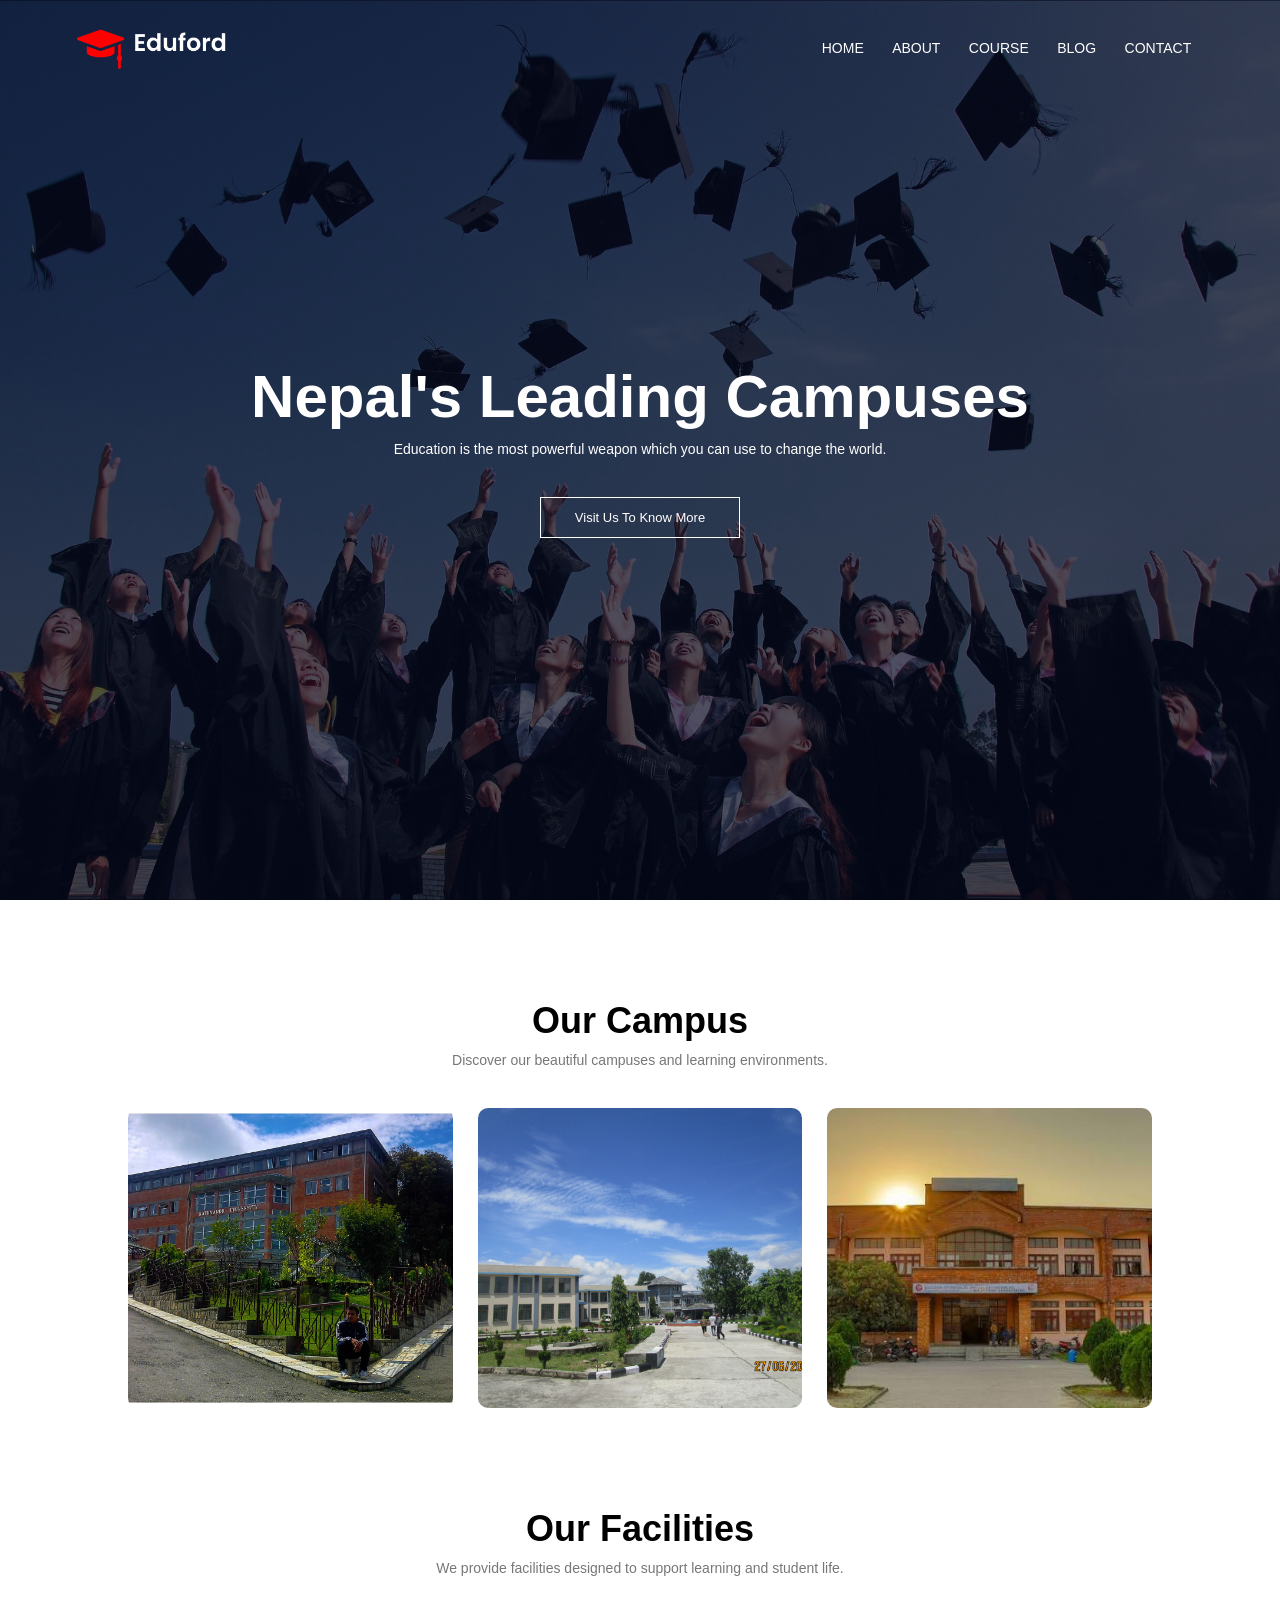
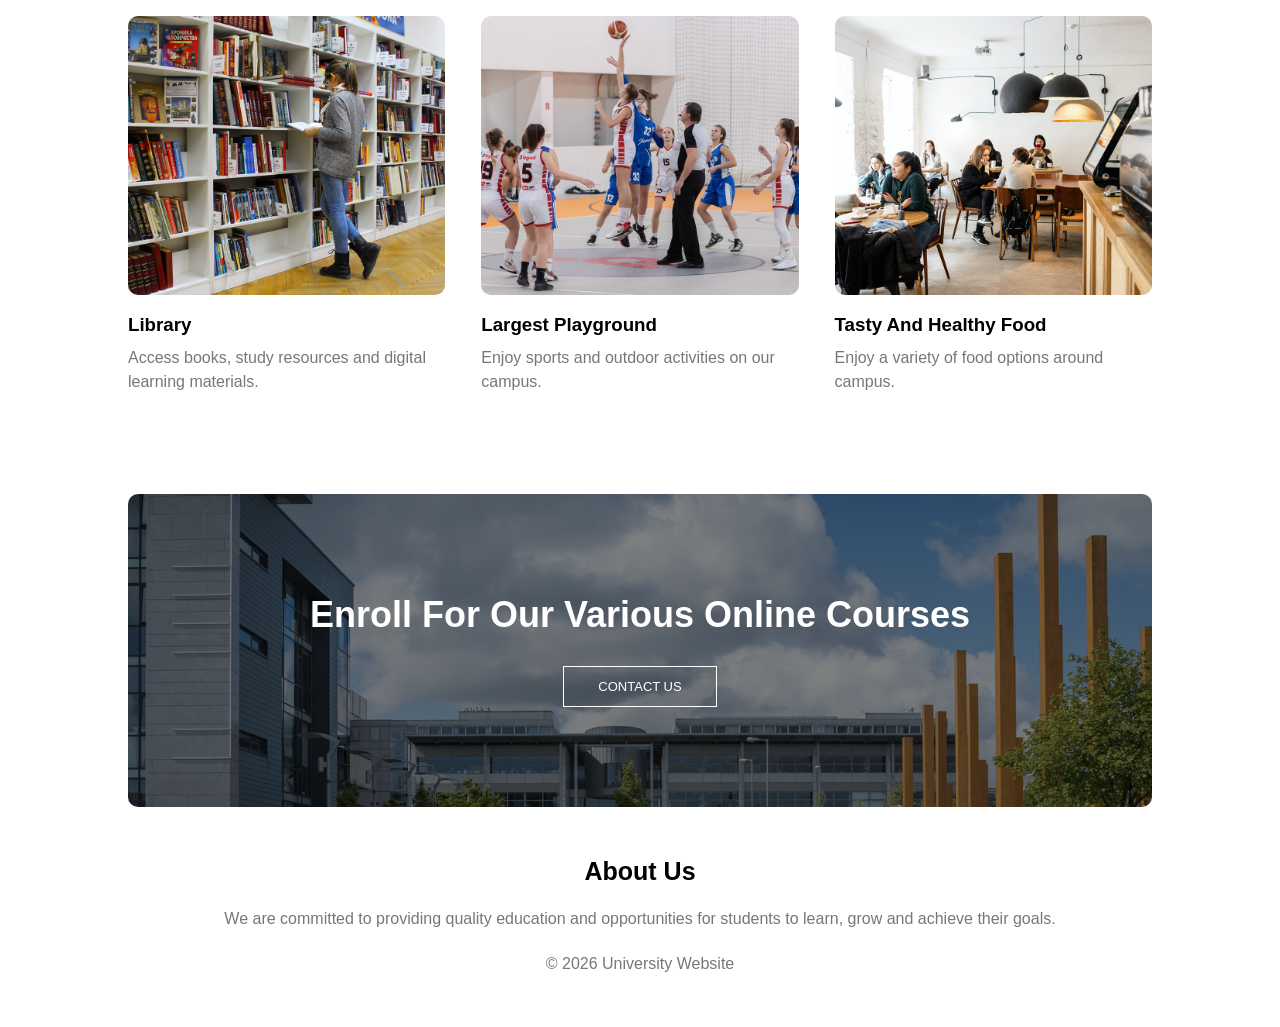
<file: index.html>
<!DOCTYPE html>
<html lang="en">
  <head>
    <meta charset="UTF-8" />
    <meta name="viewport" content="width=device-width, initial-scale=1.0" />

    <title>University Website</title>

    <link rel="stylesheet" href="style.css" />
    <!-- Font Awesome -->
  </head>

  <body>
    <!-- HEADER -->
    <section class="header">
      <!-- NAVIGATION -->
      <nav>
        <a href="index.html">
          <img src="image/logo.png" alt="University Logo" />
        </a>

        <div class="nav-links">
          <ul>
            <li><a href="index.html">HOME</a></li>
            <li><a href="about.html">ABOUT</a></li>
            <li><a href="course.html">COURSE</a></li>
            <li><a href="blog.html">BLOG</a></li>
            <li><a href="contact.html">CONTACT</a></li>
          </ul>
        </div>
      </nav>

      <!-- HERO TEXT -->
      <div class="text-box">
        <h1>Nepal's Leading Campuses</h1>

        <p>
          Education is the most powerful weapon which you can use to change the
          world.
        </p>

        <a href="#" class="hero-btn"> Visit Us To Know More </a>
      </div>
    </section>
    <!-- CAMPUS -->
    <section class="campus">
      <h1>Our Campus</h1>

      <p>Discover our beautiful campuses and learning environments.</p>

      <div class="row">
        <div class="campus-col">
          <img src="image/Kathmandu_University,_Nepal.jpg" alt="Campus" />
          <div class="layer">
            <h3>KATHMANDU</h3>
          </div>
        </div>

        <div class="campus-col">
          <img src="image/Pokhara_University.jpg" alt="Campus" />
          <div class="layer">
            <h3>POKHARA</h3>
          </div>
        </div>

        <div class="campus-col">
          <img src="image/purbanchal.jpeg" alt="Campus" />
          <div class="layer">
            <h3>PURBANCHAL</h3>
          </div>
        </div>
      </div>
    </section>

    <!-- FACILITIES -->
    <section class="facilities">
      <h1>Our Facilities</h1>

      <p>
        We provide facilities designed to support learning and student life.
      </p>

      <div class="row">
        <div class="facility-col">
          <img src="image/library.png" alt="Library" />
          <h3>Library</h3>
          <p>Access books, study resources and digital learning materials.</p>
        </div>

        <div class="facility-col">
          <img src="image/basketball.png" alt="Sports" />
          <h3>Largest Playground</h3>
          <p>Enjoy sports and outdoor activities on our campus.</p>
        </div>

        <div class="facility-col">
          <img src="image/cafeteria.png" alt="Food" />
          <h3>Tasty And Healthy Food</h3>
          <p>Enjoy a variety of food options around campus.</p>
        </div>
      </div>
    </section>
    <!-- CALL TO ACTION -->
    <section class="cta">
      <h1>Enroll For Our Various Online Courses</h1>

      <a href="#" class="hero-btn"> CONTACT US </a>
    </section>

    <!-- FOOTER -->
    <section class="footer">
      <h4>About Us</h4>

      <p>
        We are committed to providing quality education and opportunities for
        students to learn, grow and achieve their goals.
      </p>

      <p>© 2026 University Website</p>
    </section>
  </body>
</html>
</file>
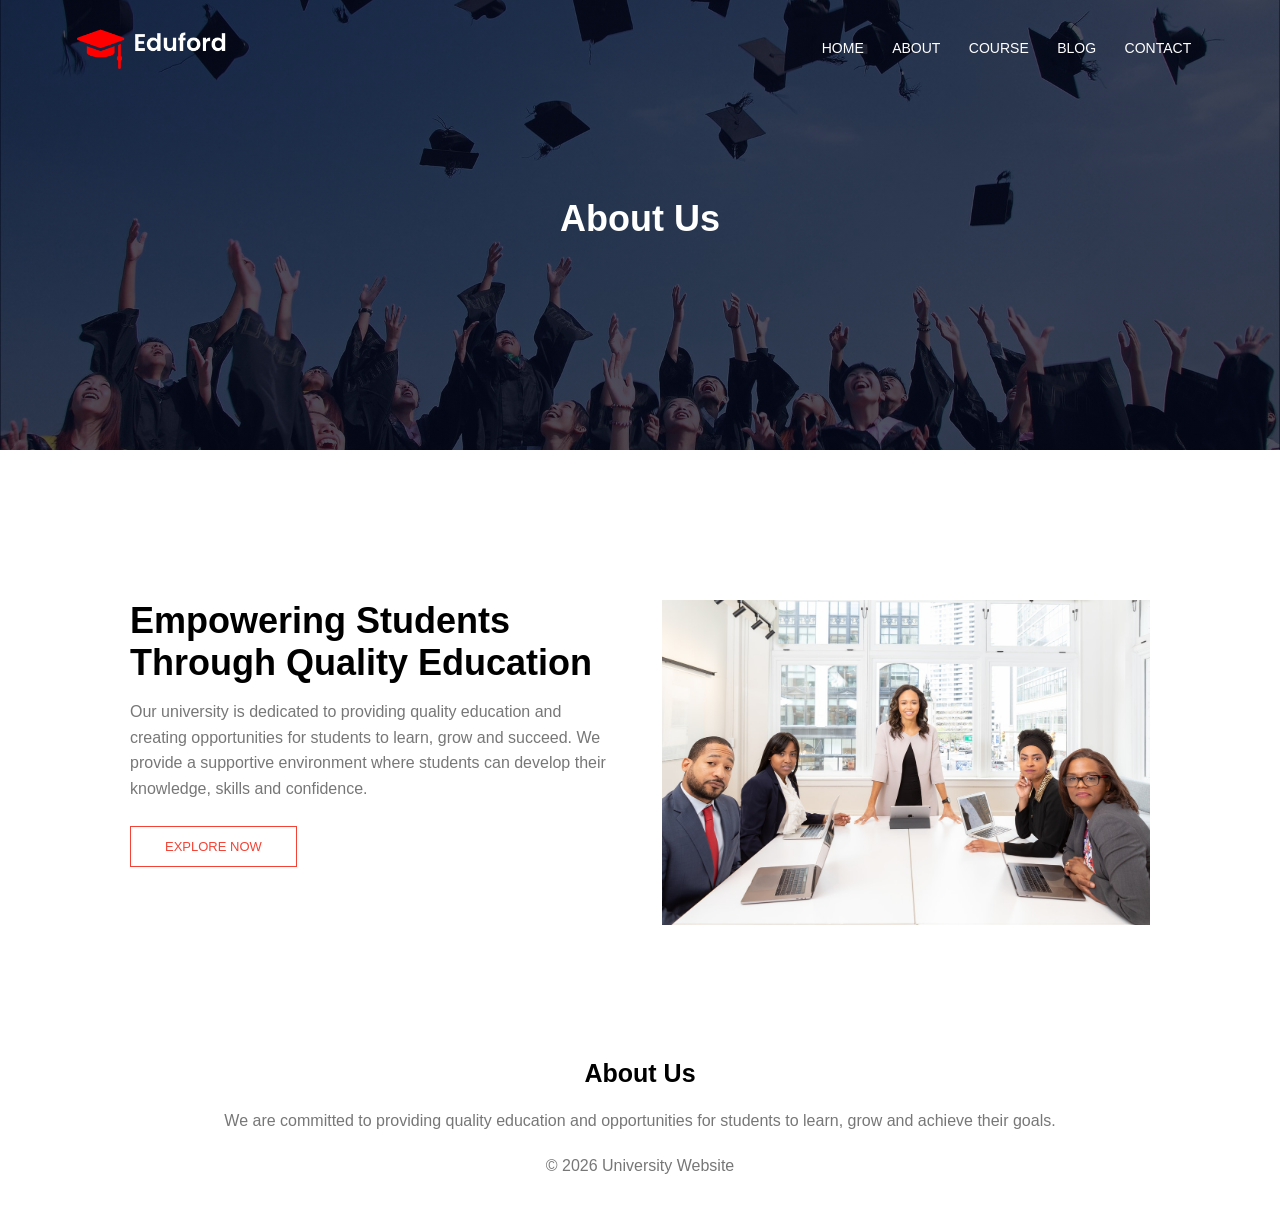
<file: about.html>
<!DOCTYPE html>
<html lang="en">
  <head>
    <meta charset="UTF-8" />
    <meta name="viewport" content="width=device-width, initial-scale=1.0" />

    <title>University Website</title>

    <link rel="stylesheet" href="style.css" />
  </head>

  <body>
    <!-- HEADER -->
    <section class="sub-header">
      <!-- NAVIGATION -->
      <nav>
        <a href="index.html">
          <img src="image/logo.png" alt="University Logo" />
        </a>

        <div class="nav-links">
          <ul>
            <li><a href="index.html">HOME</a></li>
            <li><a href="about.html">ABOUT</a></li>
            <li><a href="course.html">COURSE</a></li>
            <li><a href="blog.html">BLOG</a></li>
            <li><a href="contact.html">CONTACT</a></li>
          </ul>
        </div>
      </nav>

      <h1>About Us</h1>
    </section>
    <!-- ABOUT US -->

    <section class="about-us">
      <div class="row">
        <div class="about-col">
          <h1>Empowering Students Through Quality Education</h1>

          <p>
            Our university is dedicated to providing quality education and
            creating opportunities for students to learn, grow and succeed. We
            provide a supportive environment where students can develop their
            knowledge, skills and confidence.
          </p>

          <a href="#" class="hero-btn red-btn"> EXPLORE NOW </a>
        </div>

        <div class="about-col">
          <img src="image/about.jpg" alt="About University" />
        </div>
      </div>
    </section>

    <!-- FOOTER -->

    <!-- FOOTER -->
    <section class="footer">
      <h4>About Us</h4>

      <p>
        We are committed to providing quality education and opportunities for
        students to learn, grow and achieve their goals.
      </p>

      <p>© 2026 University Website</p>
    </section>
  </body>
</html>
</file>
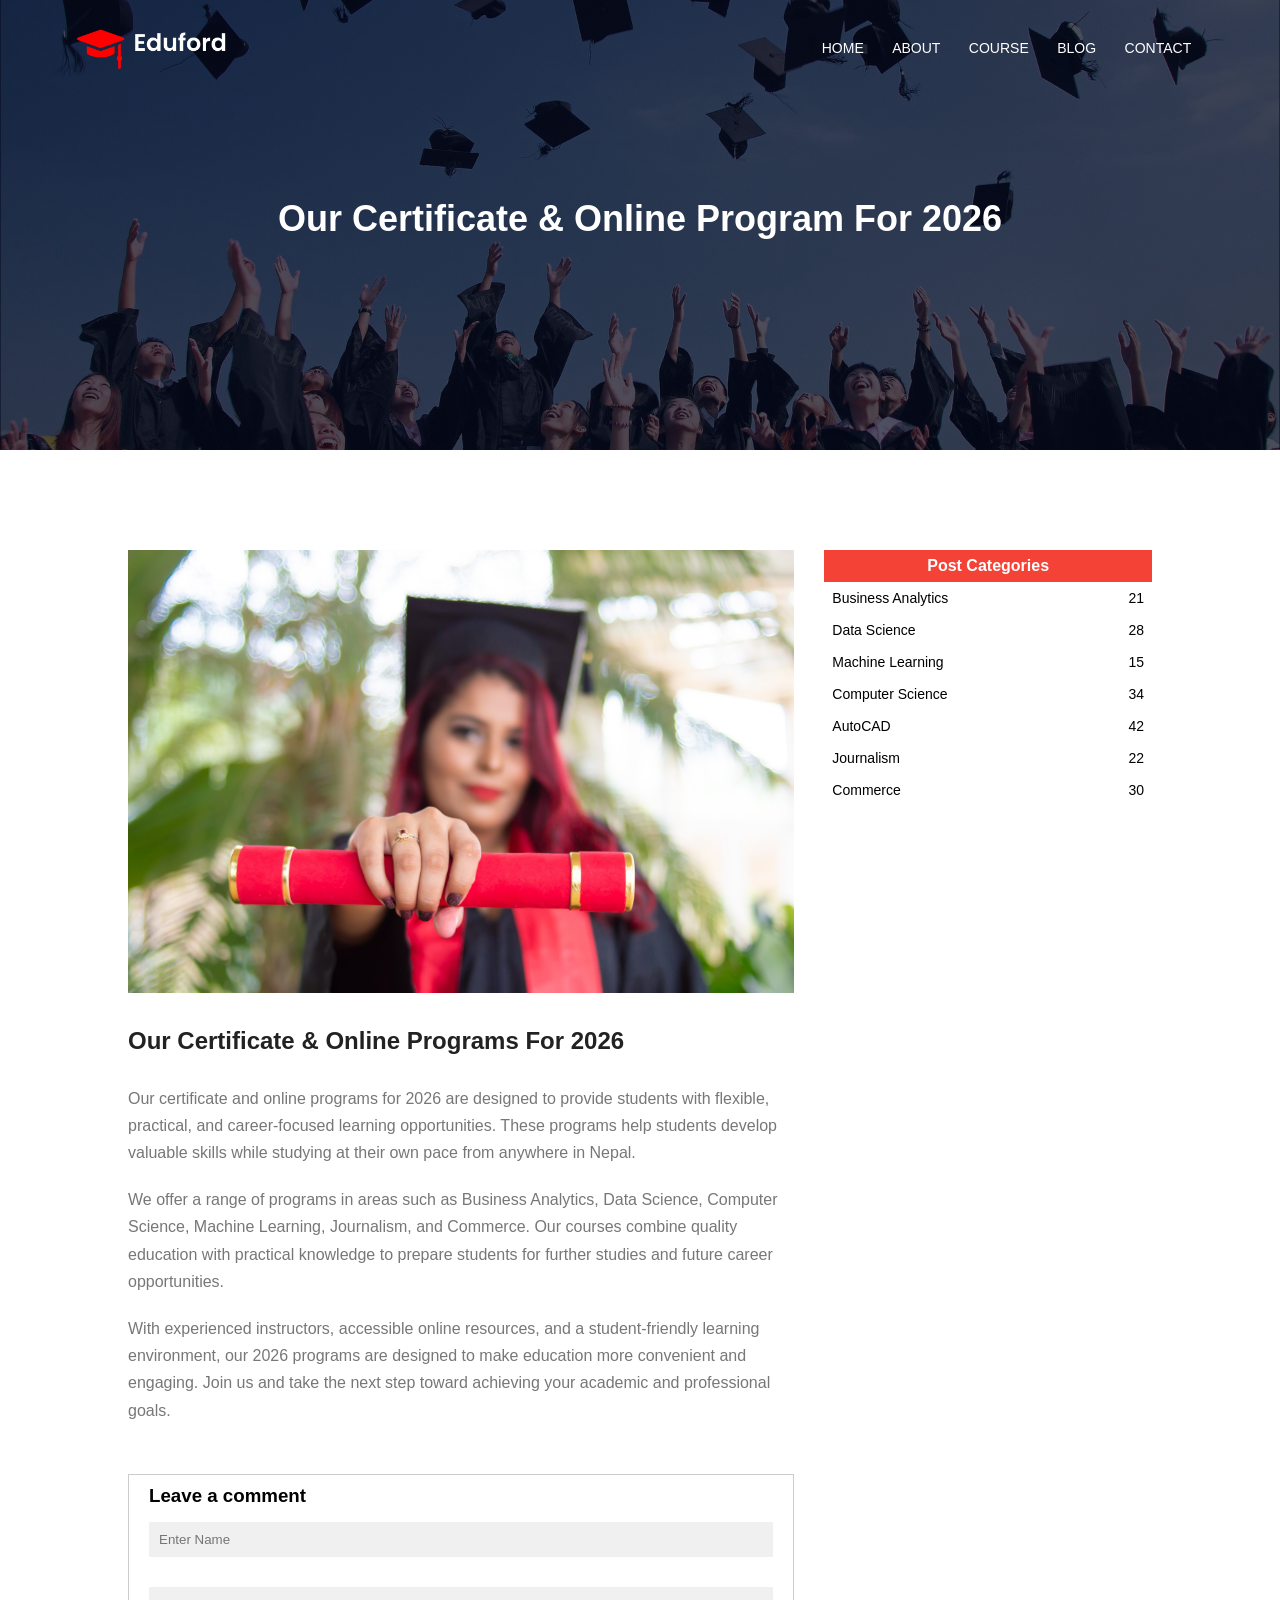
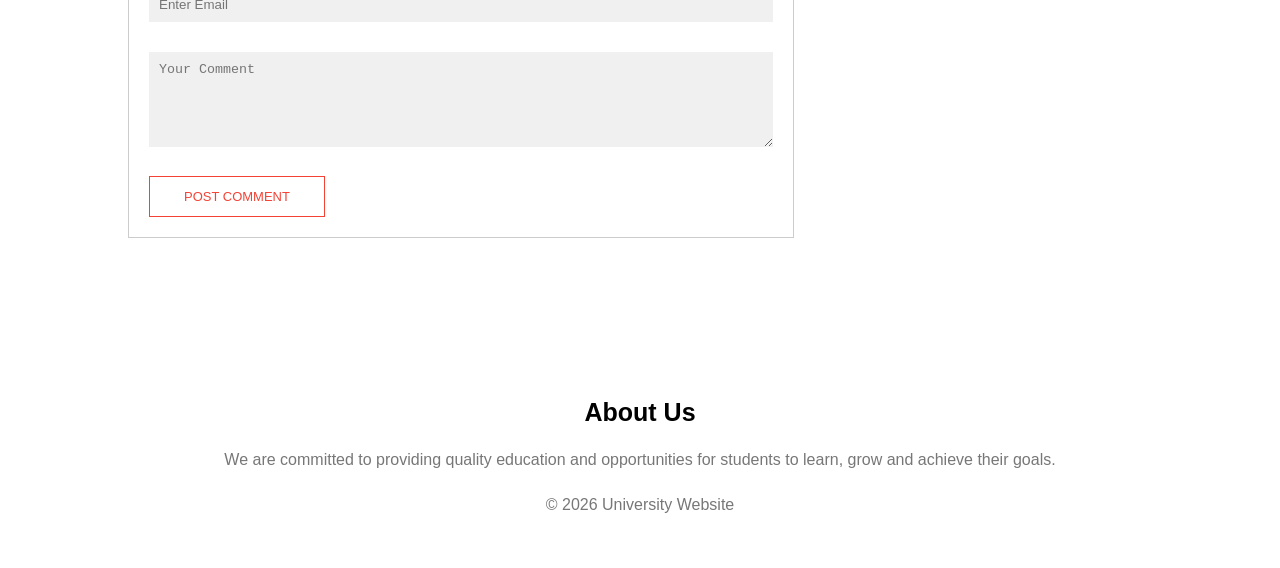
<file: blog.html>
<!DOCTYPE html>
<html lang="en">
  <head>
    <meta charset="UTF-8" />
    <meta name="viewport" content="width=device-width, initial-scale=1.0" />

    <title>University Website</title>

    <link rel="stylesheet" href="style.css" />
  </head>

  <body>
    <!-- HEADER -->
    <section class="sub-header">
      <!-- NAVIGATION -->
      <nav>
        <a href="index.html">
          <img src="image/logo.png" alt="University Logo" />
        </a>

        <div class="nav-links">
          <ul>
            <li><a href="index.html">HOME</a></li>
            <li><a href="about.html">ABOUT</a></li>
            <li><a href="course.html">COURSE</a></li>
            <li><a href="blog.html">BLOG</a></li>
            <li><a href="contact.html">CONTACT</a></li>
          </ul>
        </div>
      </nav>

      <h1>Our Certificate & Online Program For 2026</h1>
    </section>
    <!-- Blog Content -->

    <section class="blog-content">
      <div class="row">
        <div class="blog-left">
          <img src="image/certificate.jpg" alt="Certificate" />

          <h2>Our Certificate & Online Programs For 2026</h2>

          <p>
            Our certificate and online programs for 2026 are designed to provide
            students with flexible, practical, and career-focused learning
            opportunities. These programs help students develop valuable skills
            while studying at their own pace from anywhere in Nepal.
          </p>

          <p>
            We offer a range of programs in areas such as Business Analytics,
            Data Science, Computer Science, Machine Learning, Journalism, and
            Commerce. Our courses combine quality education with practical
            knowledge to prepare students for further studies and future career
            opportunities.
          </p>

          <p>
            With experienced instructors, accessible online resources, and a
            student-friendly learning environment, our 2026 programs are
            designed to make education more convenient and engaging. Join us and
            take the next step toward achieving your academic and professional
            goals.
          </p>
          <div class="comment-box">
            <h3>Leave a comment</h3>
            <form class="comment-form">
              <input type="text" placeholder="Enter Name" />
              <input type="text" placeholder="Enter Email" />
              <textarea rows="5" placeholder="Your Comment"></textarea>
              <button type="submit" class="hero-btn red-btn">
                POST COMMENT
              </button>
            </form>
          </div>
        </div>

        <div class="blog-right">
          <h3>Post Categories</h3>

          <div>
            <span>Business Analytics</span>
            <span>21</span>
          </div>

          <div>
            <span>Data Science</span>
            <span>28</span>
          </div>

          <div>
            <span>Machine Learning</span>
            <span>15</span>
          </div>

          <div>
            <span>Computer Science</span>
            <span>34</span>
          </div>

          <div>
            <span>AutoCAD</span>
            <span>42</span>
          </div>

          <div>
            <span>Journalism</span>
            <span>22</span>
          </div>

          <div>
            <span>Commerce</span>
            <span>30</span>
          </div>
        </div>
      </div>
    </section>

    <!-- FOOTER -->
    <section class="footer">
      <h4>About Us</h4>

      <p>
        We are committed to providing quality education and opportunities for
        students to learn, grow and achieve their goals.
      </p>

      <p>© 2026 University Website</p>
    </section>
  </body>
</html>
</file>
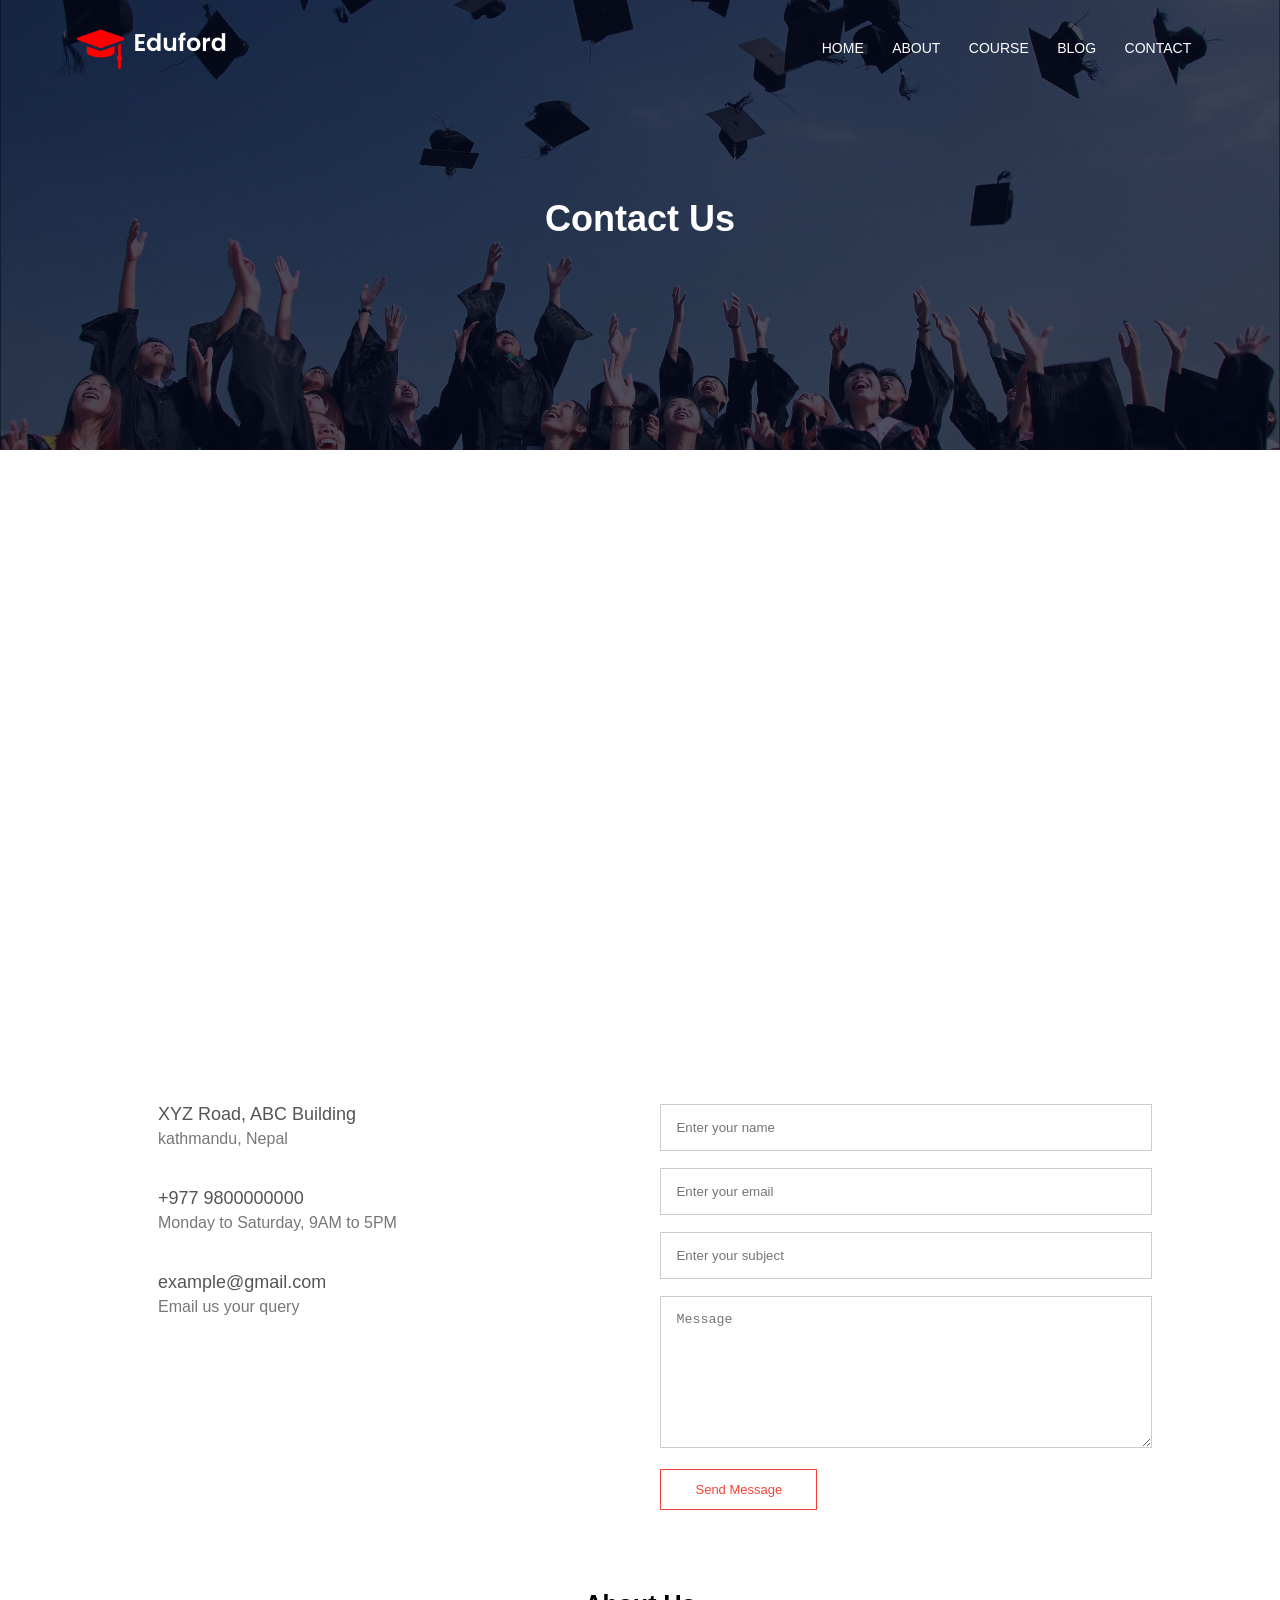
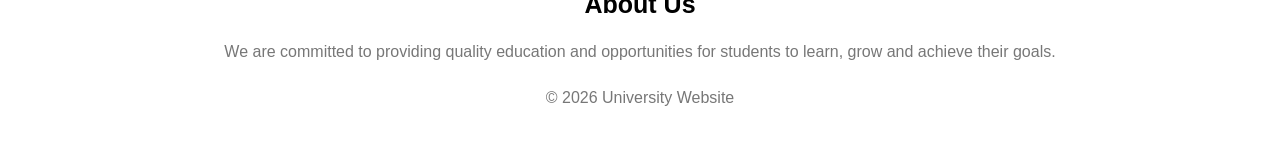
<file: contact.html>
<!DOCTYPE html>
<html lang="en">
  <head>
    <meta charset="UTF-8" />
    <meta name="viewport" content="width=device-width, initial-scale=1.0" />

    <title>University Website</title>

    <link rel="stylesheet" href="style.css" />
  </head>

  <body>
    <!-- HEADER -->
    <section class="sub-header">
      <!-- NAVIGATION -->
      <nav>
        <a href="index.html">
          <img src="image/logo.png" alt="University Logo" />
        </a>

        <div class="nav-links">
          <ul>
            <li><a href="index.html">HOME</a></li>
            <li><a href="about.html">ABOUT</a></li>
            <li><a href="course.html">COURSE</a></li>
            <li><a href="blog.html">BLOG</a></li>
            <li><a href="contact.html">CONTACT</a></li>
          </ul>
        </div>
      </nav>

      <h1>Contact Us</h1>
    </section>
    <!-- CONTACT US -->
    <section class="location">
      <iframe
        src="https://www.google.com/maps/embed?pb=!1m18!1m12!1m3!1d225353.2011127192!2d82.32432122968224!3d28.050634577169074!2m3!1f0!2f0!3f0!3m2!1i1024!2i768!4f13.1!3m3!1m2!1s0x39979470ac6a79d7%3A0xa2314738ce1f7bc4!2sGhorahi%2C%20Lumbini%20Province%2022400!5e0!3m2!1sen!2snp!4v1789884663438!5m2!1sen!2snp"
        width="600"
        height="450"
        style="border: 0"
        allowfullscreen=""
        loading="lazy"
        referrerpolicy="strict-origin-when-cross-origin"
      ></iframe>
    </section>
    <!-- Contact Us -->

    <section class="contact-us">
      <div class="row">
        <div class="contact-col">
          <div>
            <i class="fa-solid fa-house"></i>

            <span>
              <h5>XYZ Road, ABC Building</h5>
              <p>kathmandu, Nepal</p>
            </span>
          </div>

          <div>
            <i class="fa-solid fa-phone"></i>

            <span>
              <h5>+977 9800000000</h5>
              <p>Monday to Saturday, 9AM to 5PM</p>
            </span>
          </div>

          <div>
            <i class="fa-solid fa-envelope"></i>

            <span>
              <h5>example@gmail.com</h5>
              <p>Email us your query</p>
            </span>
          </div>
        </div>

        <div class="contact-col">
          <form action="form-handler.php" method="post">
            <input
              type="text"
              name="name"
              placeholder="Enter your name"
              required
            />

            <input
              type="email"
              name="email"
              placeholder="Enter your email"
              required
            />

            <input
              type="text"
              name="subject"
              placeholder="Enter your subject"
              required
            />

            <textarea
              rows="8"
              name="message"
              placeholder="Message"
              required
            ></textarea>

            <button type="submit" class="hero-btn red-btn">Send Message</button>
          </form>
        </div>
      </div>
    </section>
    <!-- FOOTER -->
    <section class="footer">
      <h4>About Us</h4>

      <p>
        We are committed to providing quality education and opportunities for
        students to learn, grow and achieve their goals.
      </p>

      <p>© 2026 University Website</p>
    </section>
  </body>
</html>
</file>
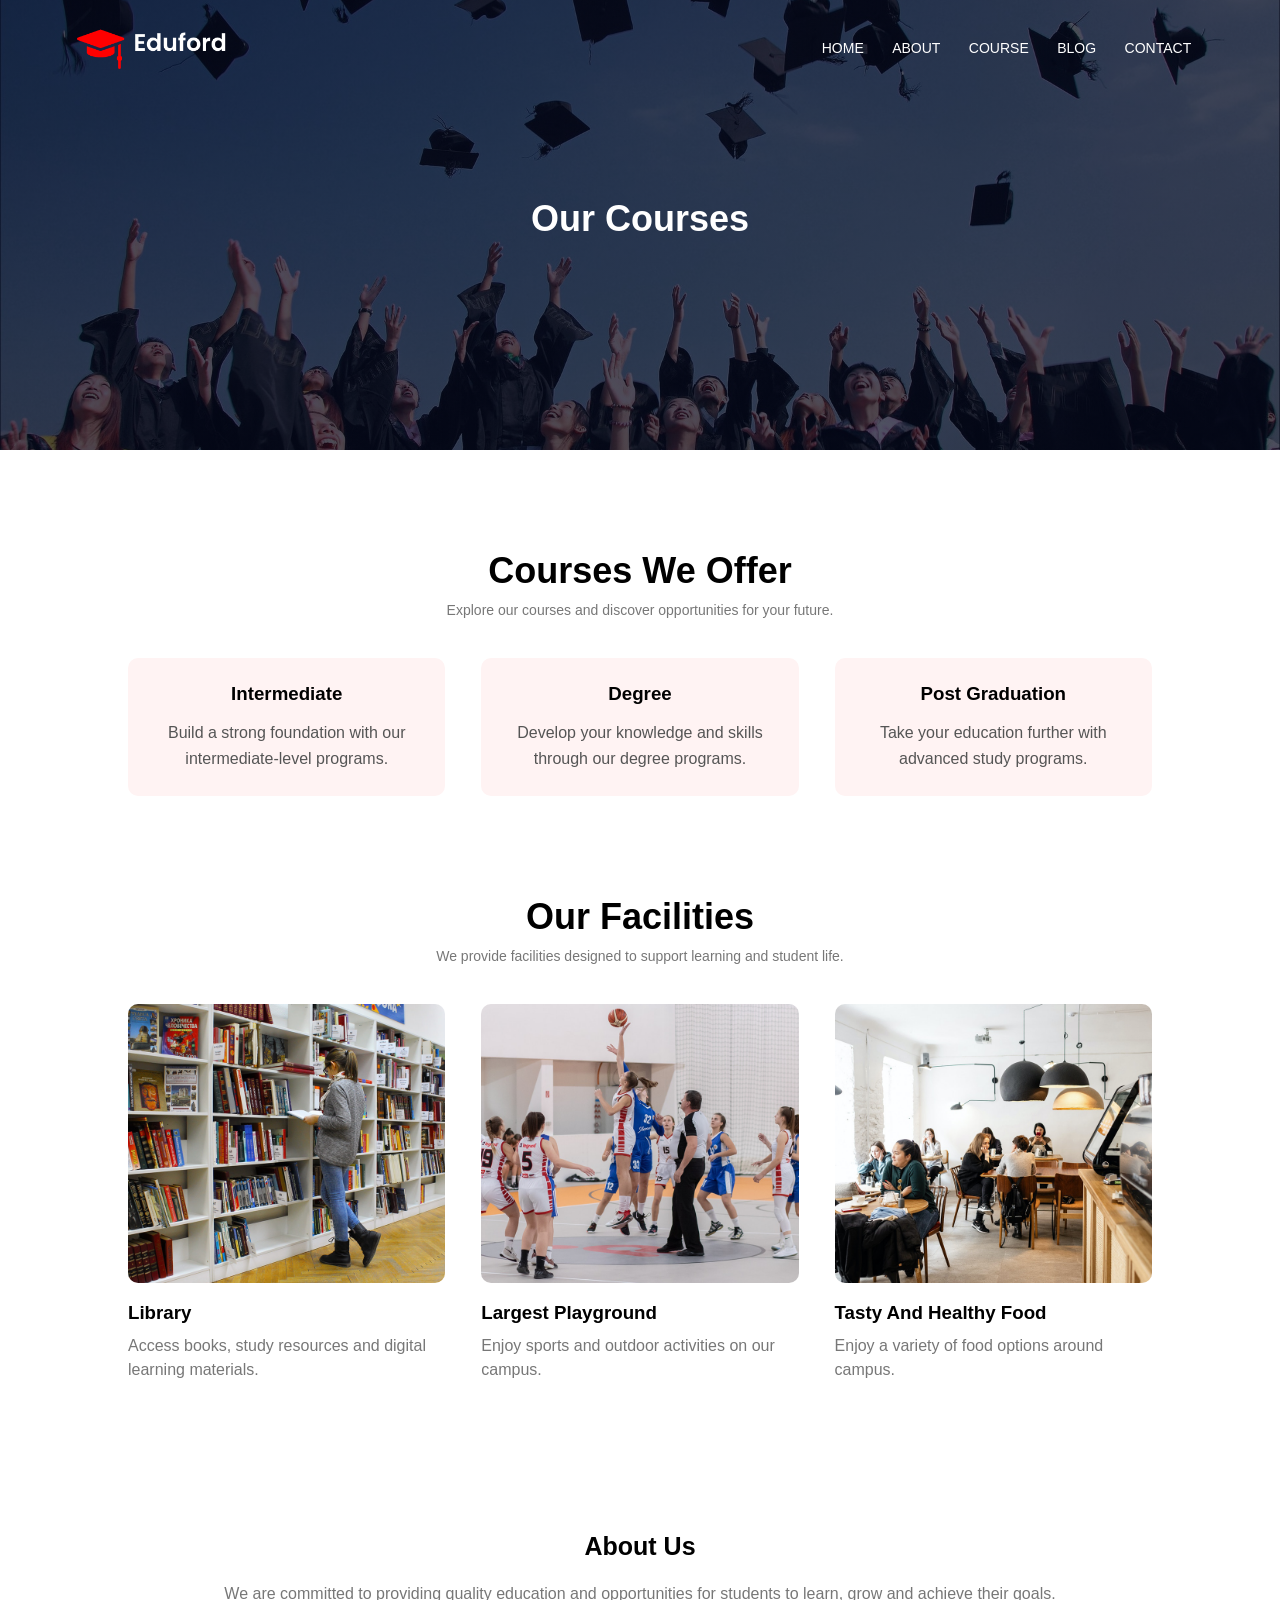
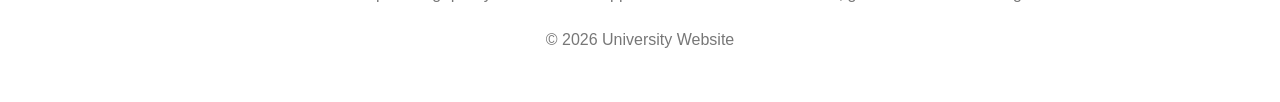
<file: course.html>
<!DOCTYPE html>
<html lang="en">
  <head>
    <meta charset="UTF-8" />
    <meta name="viewport" content="width=device-width, initial-scale=1.0" />

    <title>University Website</title>

    <link rel="stylesheet" href="style.css" />
  </head>

  <body>
    <!-- HEADER -->
    <section class="sub-header">
      <!-- NAVIGATION -->
      <nav>
        <a href="index.html">
          <img src="image/logo.png" alt="University Logo" />
        </a>

        <div class="nav-links">
          <ul>
            <li><a href="index.html">HOME</a></li>
            <li><a href="about.html">ABOUT</a></li>
            <li><a href="course.html">COURSE</a></li>
            <li><a href="blog.html">BLOG</a></li>
            <li><a href="contact.html">CONTACT</a></li>
          </ul>
        </div>
      </nav>
            <h1>Our Courses</h1>
    

    </section>
     <!--course-->
    <section class="course">
      <h1>Courses We Offer</h1>

      <p>Explore our courses and discover opportunities for your future.</p>

      <div class="row">
        <div class="course-col">
          <h3>Intermediate</h3>
          <p>Build a strong foundation with our intermediate-level programs.</p>
        </div>

        <div class="course-col">
          <h3>Degree</h3>
          <p>Develop your knowledge and skills through our degree programs.</p>
        </div>

        <div class="course-col">
          <h3>Post Graduation</h3>
          <p>Take your education further with advanced study programs.</p>
        </div>
      </div>
    </section>
    <!-- FACILITIES -->
    <section class="facilities">
      <h1>Our Facilities</h1>

      <p>
        We provide facilities designed to support learning and student life.
      </p>

      <div class="row">
        <div class="facility-col">
          <img src="image/library.png" alt="Library" />
          <h3>Library</h3>
          <p>Access books, study resources and digital learning materials.</p>
        </div>

        <div class="facility-col">
          <img src="image/basketball.png" alt="Sports" />
          <h3>Largest Playground</h3>
          <p>Enjoy sports and outdoor activities on our campus.</p>
        </div>

        <div class="facility-col">
          <img src="image/cafeteria.png" alt="Food" />
          <h3>Tasty And Healthy Food</h3>
          <p>Enjoy a variety of food options around campus.</p>
        </div>
      </div>
    </section>

    <!-- FOOTER -->
    <section class="footer">
      <h4>About Us</h4>

      <p>
        We are committed to providing quality education and opportunities for
        students to learn, grow and achieve their goals.
      </p>

      <p>© 2026 University Website</p>
    </section>
  </body>
</html>


  </body>
</html>
</file>
<file: style.css>
* {
  margin: 0;
  padding: 0;
  box-sizing: border-box;
}

body {
  font-family: Arial, sans-serif;
}

/* ================= HEADER ================= */

.header {
  min-height: 100vh;
  width: 100%;

  background-image: linear-gradient(rgba(4, 9, 30, 0.7), rgba(4, 9, 30, 0.7)),
    url("image/background.jpg");

  background-position: center;
  background-size: cover;
  background-repeat: no-repeat;

  position: relative;
}

/* ================= NAVIGATION ================= */

nav {
  display: flex;
  padding: 2% 6%;
  justify-content: space-between;
  align-items: center;
}

nav img {
  width: 150px;
}

.nav-links {
  flex: 1;
  text-align: right;
}

.nav-links ul li {
  list-style: none;
  display: inline-block;
  padding: 8px 12px;
}

.nav-links ul li a {
  color: white;
  text-decoration: none;
  font-size: 14px;
}

.nav-links ul li::after {
  content: "";
  display: block;
  width: 0%;
  height: 2px;
  background: #f44336;
  margin: auto;
  transition: 0.5s;
}

.nav-links ul li:hover::after {
  width: 100%;
}

/* ================= HERO ================= */

.text-box {
  width: 90%;
  color: white;

  position: absolute;
  top: 50%;
  left: 50%;

  transform: translate(-50%, -50%);

  text-align: center;
}

.text-box h1 {
  font-size: 60px;
}

.text-box p {
  margin: 10px 0 40px;
  font-size: 14px;
}

.hero-btn {
  display: inline-block;

  color: white;
  text-decoration: none;

  border: 1px solid white;

  padding: 12px 34px;

  font-size: 13px;

  background: transparent;

  transition: 0.5s;
}

.hero-btn:hover {
  background: #f44336;
  border-color: #f44336;
}
nav .fa {
  display: none;
}
@media (max-width: 700px) {
  .text-box h1 {
    font-size: 20px;
  }

  .nav-links ul li {
    display: block;
  }

  .nav-links {
    position: fixed;
    background: #f44336;
    height: 100vh;
    width: 200px;
    top: 0;
    right: -200px;
    text-align: left;
    z-index: 2;
    transition: 1s;
  }

  nav .fa {
    display: block;
    color: #fff;
    margin: 10px;
    font-size: 22px;
    cursor: pointer;
  }

  .nav-links ul {
    padding: 30px;
  }
}
/* ================= GENERAL SECTIONS ================= */

.course,
.campus,
.facilities {
  width: 80%;
  margin: auto;
  text-align: center;
  padding-top: 100px;
}

h1 {
  font-size: 36px;
}

.course > p,
.campus > p,
.facilities > p {
  color: #777;
  font-size: 14px;
  margin-top: 10px;
}

/* ================= ROW ================= */

.row {
  display: flex;
  justify-content: space-between;
  margin-top: 40px;
  gap: 25px;
}

/* ================= COURSES ================= */

.course-col {
  flex-basis: 31%;
  background: #fff3f3;
  border-radius: 10px;
  padding: 25px;
}

.course-col h3 {
  margin-bottom: 15px;
}

.course-col p {
  color: #555;
  line-height: 1.6;
}

/* ================= CAMPUS ================= */

.campus-col {
  /*flex-basis: 32%;
  position: relative;
  overflow: hidden;
  border-radius: 10px;*/
  flex: 1 1 0;
  position: relative;
  overflow: hidden;
  border-radius: 10px;
  height: 300px;
}

.campus-col img {
  /* width: 100%;
  display: block;*/
  width: 100%;
  height: 100%;
  display: block;
  object-fit: cover;
  object-position: center;
}

.layer {
  position: absolute;
  top: 0;
  left: 0;

  width: 100%;
  height: 100%;

  background: rgba(226, 0, 0, 0.5);

  display: flex;
  justify-content: center;
  align-items: center;

  opacity: 0;
  transition: 0.5s;
}

.campus-col:hover .layer {
  opacity: 1;
}

.layer h3 {
  color: white;
  font-size: 25px;
}
/* ================= FACILITIES ================= */

.facilities {
  padding-bottom: 100px;
}

.facility-col {
  flex-basis: 31%;
  text-align: left;
}

.facility-col img {
  width: 100%;
  border-radius: 10px;
}

.facility-col h3 {
  margin-top: 15px;
}

.facility-col p {
  color: #777;
  margin-top: 10px;
  line-height: 1.5;
}

/* ================= CTA ================= */

.cta {
  width: 80%;
  margin: auto;

  padding: 100px 20px;

  text-align: center;

  background-image: linear-gradient(rgba(0, 0, 0, 0.5), rgba(0, 0, 0, 0.5)),
    url("image/banner.png");

  background-position: center;
  background-size: cover;

  border-radius: 10px;
}

.cta h1 {
  color: white;
  margin-bottom: 30px;
}
/* ================= FOOTER ================= */

.footer {
  text-align: center;
  padding: 80px 10%;
}

.footer h4 {
  font-size: 25px;
  margin-bottom: 20px;
}

.footer p {
  color: #777;
  line-height: 1.6;
  margin-bottom: 20px;
}

/* ================= MOBILE ================= */

@media (max-width: 700px) {
  .text-box h1 {
    font-size: 30px;
  }

  .nav-links ul li {
    display: block;
  }

  .nav-links {
    text-align: center;
  }

  .row {
    flex-direction: column;
  }

  h1 {
    font-size: 28px;
  }

  .course,
  .campus,
  .facilities {
    width: 85%;
  }
}
.sub-header {
  height: 50vh;
  width: 100%;
  background-image: linear-gradient(rgba(4, 9, 30, 0.7), rgba(4, 9, 30, 0.7)),
    url(image/background.jpg);
  background-position: center;
  background-size: cover;
  text-align: center;
  color: #fff;
}
.sub-header h1 {
  margin-top: 100px;
}
/* ================= ABOUT ================= */

.about-us {
  width: 80%;
  margin: auto;

  padding-top: 80px;
  padding-bottom: 50px;
}

.about-col {
  flex-basis: 48%;
  padding: 30px 2px;
}

.about-col img {
  width: 100%;
}

.about-col h1 {
  padding-top: 0;
}

.about-col p {
  padding: 15px 0 25px;
  line-height: 1.6;
  color: #777;
}

/* ================= RED BUTTON ================= */

.red-btn {
  border: 1px solid #f44336;
  background: transparent;
  color: #f44336;
}

.red-btn:hover {
  color: white;
  background: #f44336;
}

/* ================= MOBILE ================= */

@media (max-width: 700px) {
  .sub-header h1 {
    font-size: 30px;
  }

  .about-col {
    flex-basis: 100%;
  }
}

.blog-content {
  width: 80%;
  margin: auto;
  padding: 60px 0;
}

.blog-left {
  flex-basis: 65%;
}

.blog-left img {
  width: 100%;
}

.blog-left h2 {
  color: #222;
  font-weight: 600;
  margin: 30px 0;
}

.blog-left p {
  color: #777;
  padding: 0;
  line-height: 1.7;
  margin-bottom: 20px;
}
/* ---------- BLOG RIGHT ---------- */

.blog-right {
  flex-basis: 32%;
}

.blog-right h3 {
  background: #f44336;
  color: white;
  padding: 7px 0;
  font-size: 16px;
  text-align: center;
}

.blog-right div {
  display: flex;
  justify-content: space-between;
  padding: 8px;
  box-sizing: border-box;
}
.comment-box {
  border: 1px solid #ccc;
  margin: 50px 0;
  padding: 10px 20px;
}
.comment-box h3 {
  text-align: left;
}
.comment-form input,
.comment-form textarea {
  width: 100%;
  padding: 10px;
  margin: 15px 0;
  box-sizing: border-box;
  border: none;
  outline: none;
  background: #f0f0f0;
}
.comment-form button {
  margin: 10px 0;
}

.blog-right div span {
  font-size: 14px;
}

/* ---------- ROW ---------- */

.row {
  display: flex;
  justify-content: space-between;
}

/* ---------- FOOTER ---------- */

.footer {
  width: 100%;
  text-align: center;
  padding: 30px 0;
}

.footer h4 {
  margin-bottom: 20px;
  margin-top: 20px;
}

.footer p {
  color: #777;
  line-height: 1.6;
}

.icons .fa-brands {
  margin: 0 13px;
  cursor: pointer;
  padding: 18px 0;
}

.fa-heart {
  color: #f44336;
}

/* ---------- MOBILE ---------- */

@media (max-width: 700px) {
  .row {
    flex-direction: column;
  }

  .blog-left {
    flex-basis: 100%;
  }

  .blog-right {
    flex-basis: 100%;
    margin-top: 30px;
  }

  .blog-content {
    width: 90%;
  }

  .blog-left h2 {
    font-size: 22px;
  }
}
/* ---------- LOCATION ---------- */

.location {
  width: 80%;
  margin: auto;
  padding: 80px 0;
}

.location iframe {
  width: 100%;
}
/* ---------- CONTACT US ---------- */

.contact-us {
  width: 80%;
  margin: auto;
}

.contact-col {
  flex-basis: 48%;
  margin-bottom: 30px;
}

.contact-col div {
  display: flex;
  align-items: center;
  margin-bottom: 40px;
}

.contact-col div .fa-solid {
  font-size: 28px;
  color: #f44336;
  margin-right: 30px;
}

.contact-col div h5 {
  font-size: 18px;
  margin-bottom: 5px;
  color: #555;
  font-weight: 400;
}

.contact-col div p {
  padding: 0;
  color: #777;
}

/* ---------- CONTACT FORM ---------- */

.contact-col input,
.contact-col textarea {
  width: 100%;
  padding: 15px;
  margin-bottom: 17px;
  outline: none;
  border: 1px solid #ccc;
  box-sizing: border-box;
}

.red-btn {
  background: transparent;
  color: #f44336;
  border: 1px solid #f44336;
  padding: 12px 34px;
  cursor: pointer;
}

.red-btn:hover {
  color: white;
  background: #f44336;
}
</file>
